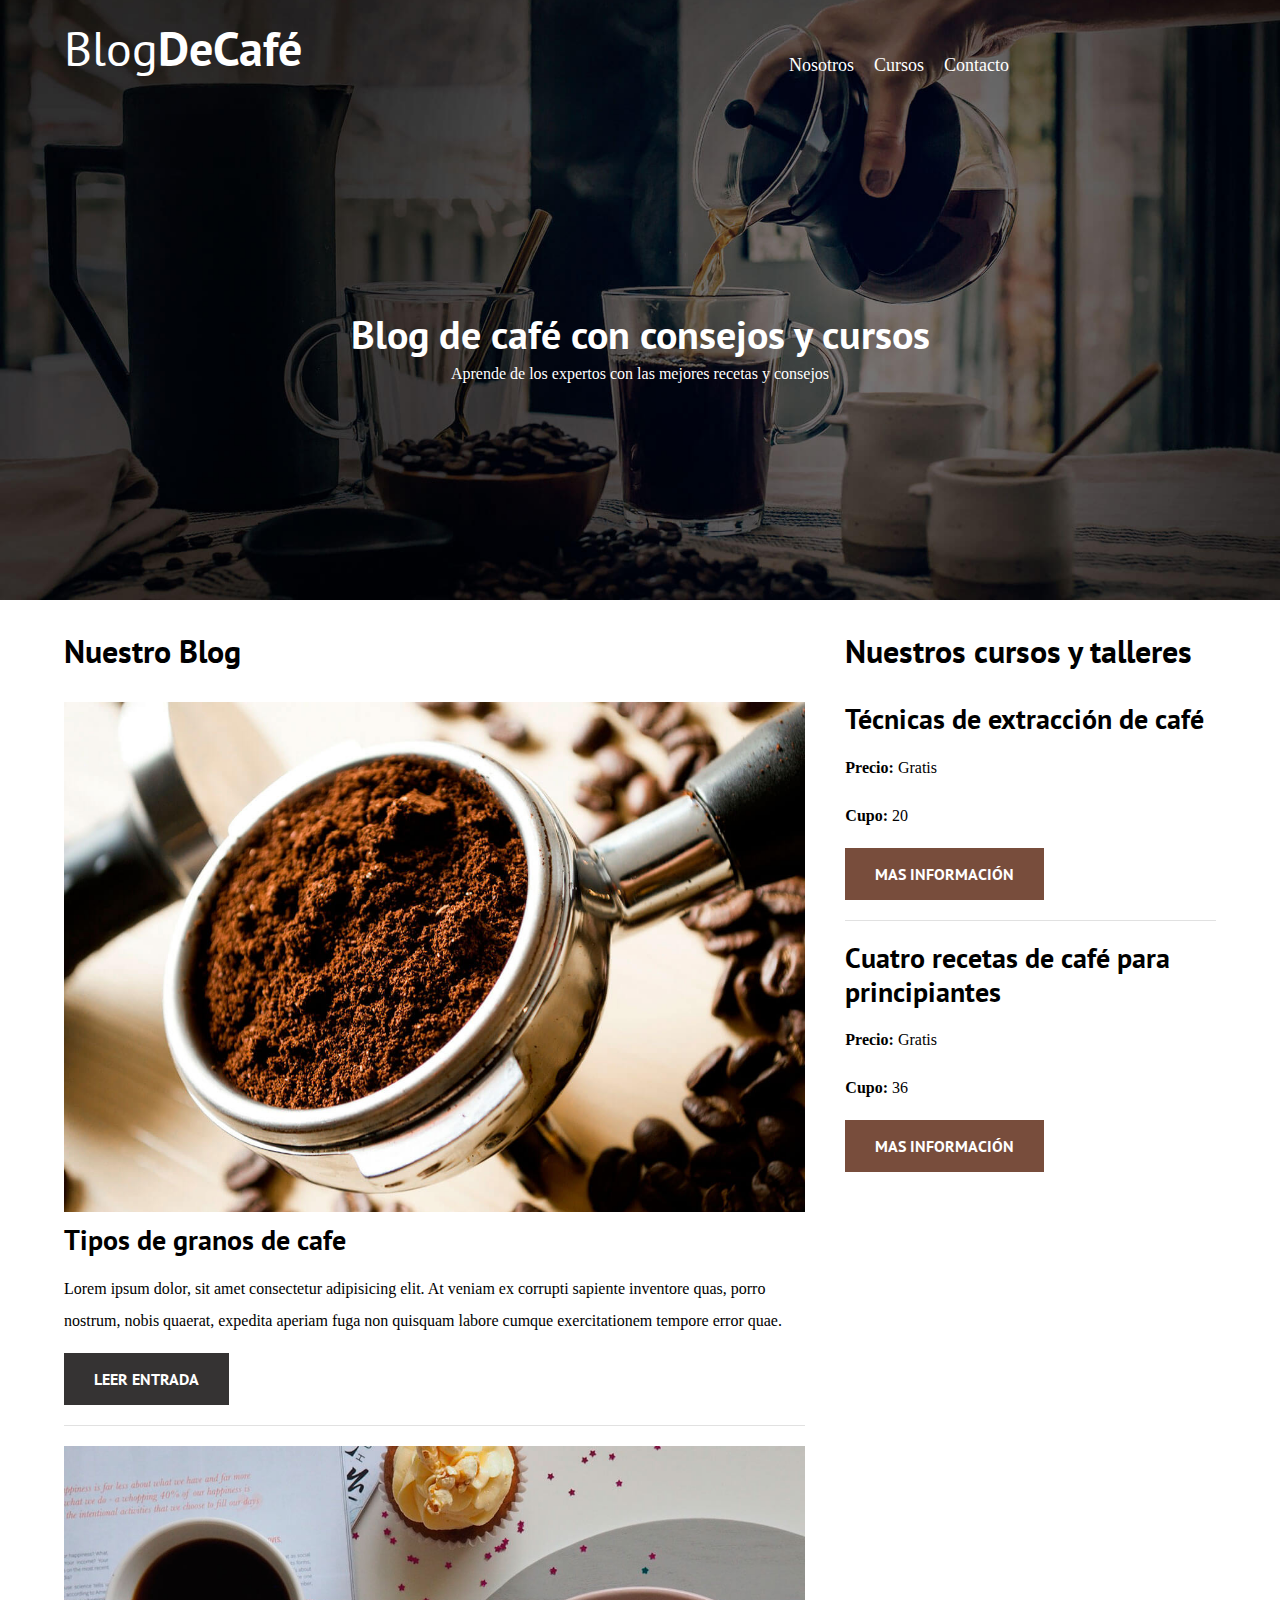
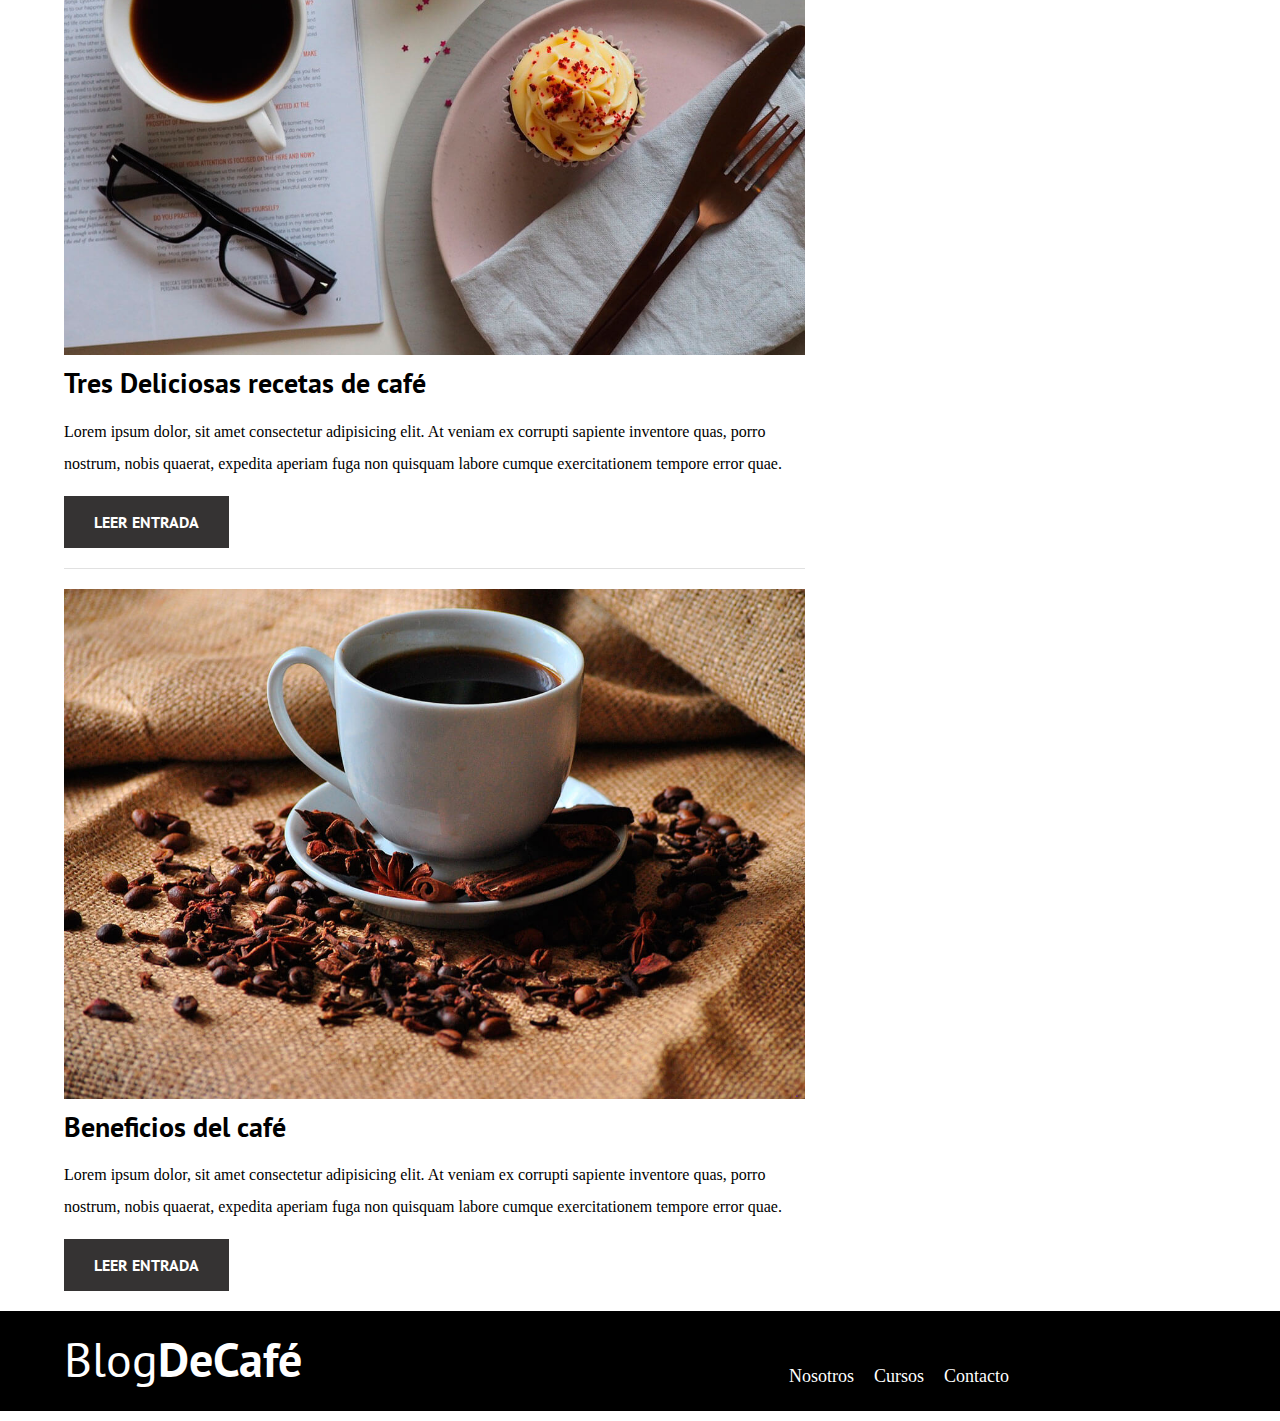
<file: index.html>
<!DOCTYPE html>
<html lang="en">
<head>
    <meta charset="UTF-8">
    <meta name="viewport" content="width=device-width, initial-scale=1.0">
    <title>Blog</title>
    <link rel="stylesheet" href="CSS/normalize.css">
    <link rel="preconnect" href="https://fonts.googleapis.com">
     <link rel="preconnect" href="https://fonts.gstatic.com" crossorigin> 
     <link href="https: //fonts.googleapis.com/css2?family=Open+Sans:ital,wght@0,300..800;1,300..800&family=PT+Sans:ital,wght@0,400;0,700;1,400;1,700&display=swap" rel ="hoja de estilo">
     <link rel="preconnect" href="https://fonts.googleapis.com">
    <link rel="preconnect" href="https://fonts.gstatic.com" crossorigin>
    <link href="https://fonts.googleapis.com/css2?family=PT+Sans:ital,wght@0,400;0,700;1,400;1,700&display=swap" rel="stylesheet">
    <link rel="stylesheet" href="CSS/styles.css">
</head>
<body>
    <header class="header">
        <div class="contenedor">
            <div class="barra">
                <a class="logo centrar-texto" href="index.html">
                    <h1 class="logo__nombre">Blog<span class="logo__nombre--negrita">DeCafé</span></h1>
                </a>
                <nav class="navegacion">
                    <a class="navegacion__enlace" href="nosotros.html">Nosotros</a>
                    <a class="navegacion__enlace" href="cursos.html">Cursos</a>
                    <a class="navegacion__enlace" href="contacto.html">Contacto<a>                    
                </nav>

            </div>

        </div>
        <div class="header__texto">
            <h2 class="no-margin">Blog de café con consejos y cursos</h2>
            <p class="no-margin">Aprende de los expertos con las mejores recetas y consejos</p>
        </div>

    </header>
    <!--contenido pricipal, la parte del blog-->
    <div class="contenedor contenido-principal">
        <main class="blog">
            <h3>Nuestro Blog</h3>
            <!--seccion a repetir-->
            <article class="entrada">
                <div class="entrada__imagen">
                    <img src="img/blog1.jpg" alt="imagen de cafe, no carga">
                </div>
                <div class="entrada__contenido">
                    <h4 class="no-margin">Tipos de granos de cafe</h4>
                    <p>Lorem ipsum dolor, sit amet consectetur adipisicing elit. At veniam ex corrupti sapiente inventore quas, porro nostrum, nobis quaerat, expedita aperiam fuga non quisquam labore cumque exercitationem tempore error quae.</p>
                    <a href="entrada.html" class="boton boton--primario">Leer Entrada</a>
                </div>
            </article> <!--fin de sección a repetir-->
            <!--seccion a repetir-->
            <article class="entrada">
                <div class="entrada__imagen">
                    <img src="img/blog2.jpg" alt="imagen de cafe, no carga">
                </div>
                <div class="entrada__contenido">
                    <h4 class="no-margin">Tres Deliciosas recetas de café</h4>
                    <p>Lorem ipsum dolor, sit amet consectetur adipisicing elit. At veniam ex corrupti sapiente inventore quas, porro nostrum, nobis quaerat, expedita aperiam fuga non quisquam labore cumque exercitationem tempore error quae.</p>
                    <a href="entrada.html" class="boton boton--primario">Leer Entrada</a>
                </div>
            </article> <!--fin de sección a repetir-->
            <!--seccion a repetir-->
            <article class="entrada">
                <div class="entrada__imagen">
                    <img src="img/blog3.jpg" alt="imagen de cafe, no carga">
                </div>
                <div class="entrada__contenido">
                    <h4 class="no-margin">Beneficios del café</h4>
                    <p>Lorem ipsum dolor, sit amet consectetur adipisicing elit. At veniam ex corrupti sapiente inventore quas, porro nostrum, nobis quaerat, expedita aperiam fuga non quisquam labore cumque exercitationem tempore error quae.</p>
                    <a href="entrada.html" class="boton boton--primario">Leer Entrada</a>
                </div>
            </article> <!--fin de sección a repetir-->
            

        </main>
        <aside class="sidebar">
            <h3>Nuestros cursos y talleres</h3>
            <ul class="cursos no-padding">
                <li class="widget-curso">
                    <h4 class="no-margin">Técnicas de extracción de café</h4>
                    <p class="widget-curso__label">Precio: <span class="widget-curso__info ">Gratis</span>
                    </p>
                    <p class="widget-curso__label">Cupo: <span class="widget-curso__info">20</span>
                    </p>
                    <a href="entrada.html" class="boton boton--secundario">Mas información</a>
                </li>
            </ul>
            <ul class="cursos no-padding">
                <li class="widget-curso--final">
                    <h4 class="no-margin">Cuatro recetas de café para principiantes</h4>
                    <p class="widget-curso__label">Precio: <span class="widget-curso__info ">Gratis</span>
                    </p>
                    <p class="widget-curso__label">Cupo: <span class="widget-curso__info">36</span>
                    </p>
                    <a href="entrada.html" class="boton boton--secundario">Mas información</a>
                </li>
            </ul>
        </aside>

    </div>
    <footer class="footer">
        <div class="contenedor">
            <div class="barra">
                <a class="logo centrar-texto" href="index.html">
                    <h1 class="logo__nombre">Blog<span class="logo__nombre--negrita">DeCafé</span></h1>
                </a>
                <nav class="navegacion">
                    <a class="navegacion__enlace" href="nosotros.html">Nosotros</a>
                    <a class="navegacion__enlace" href="cursos.html">Cursos</a>
                    <a class="navegacion__enlace" href="contacto.html">Contacto<a>                    
                </nav>

            </div>
        </div>
    </footer>
</body>

</html>
</file>
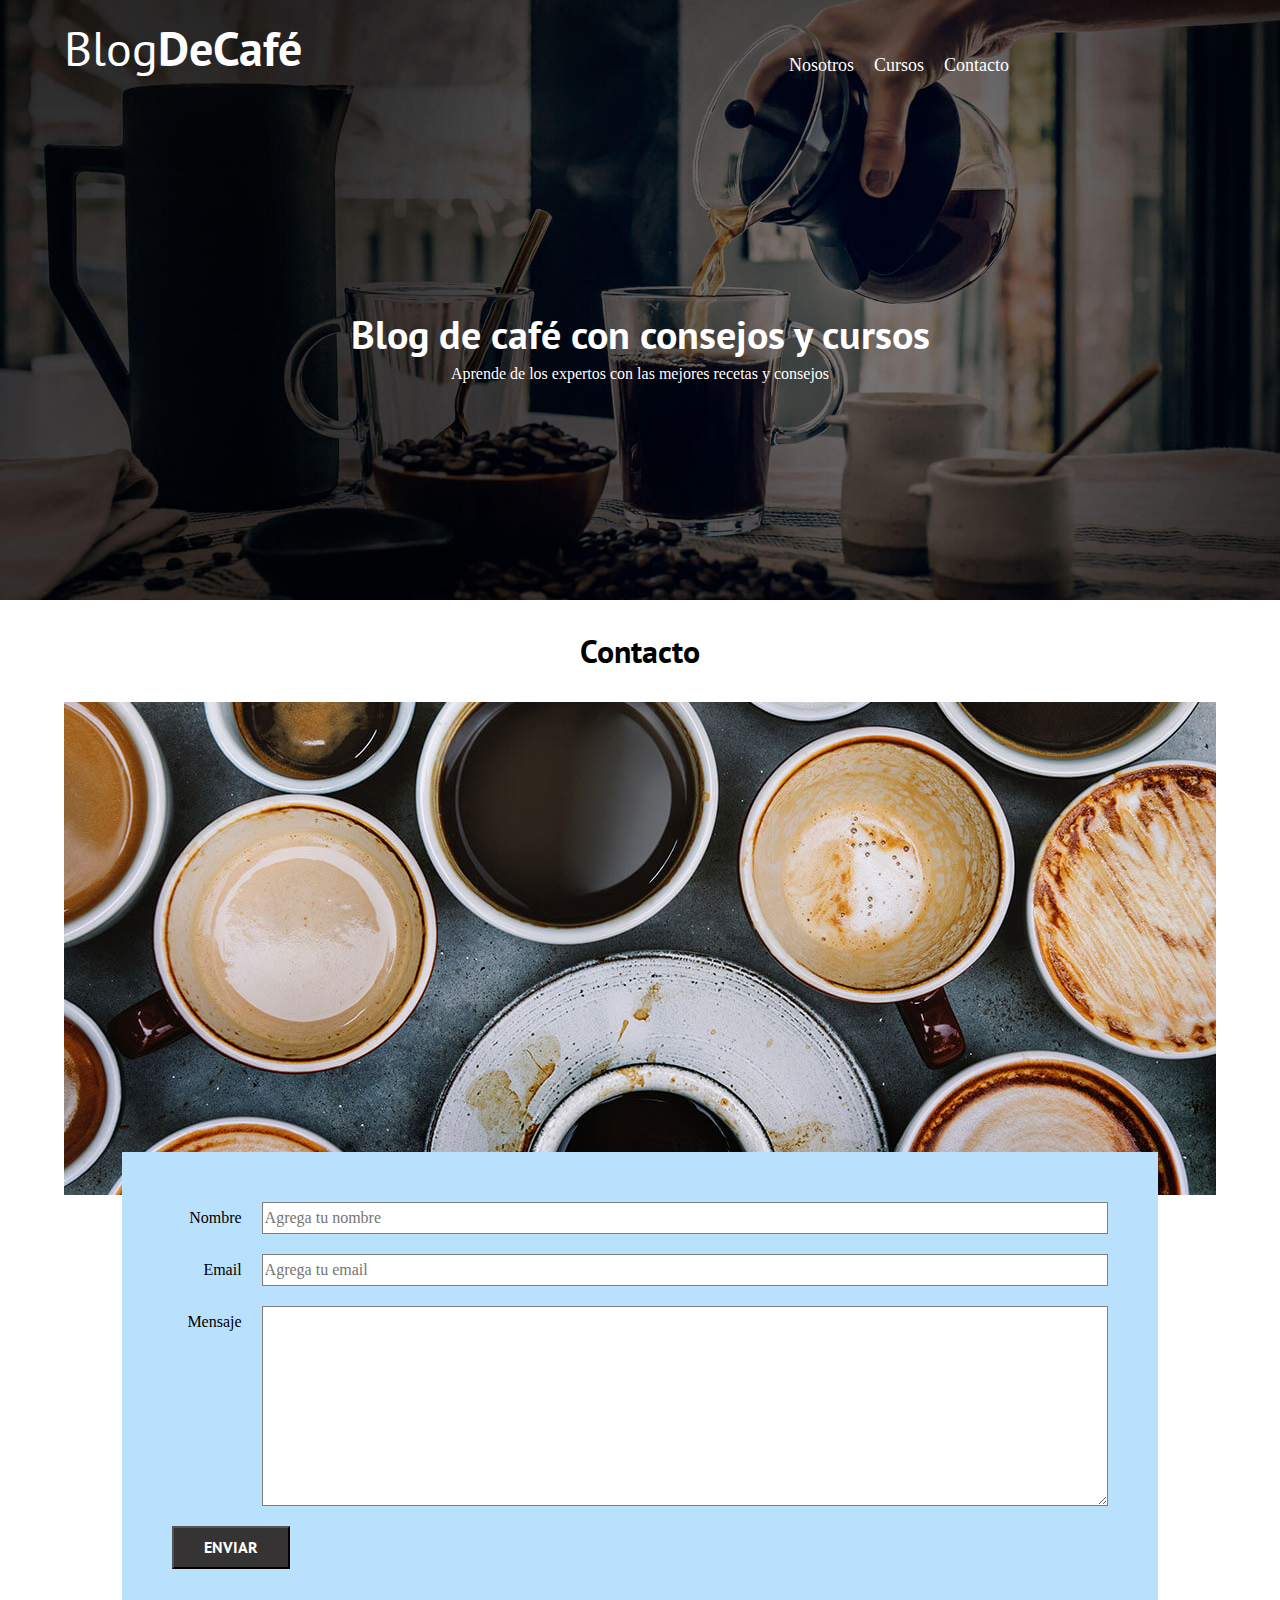
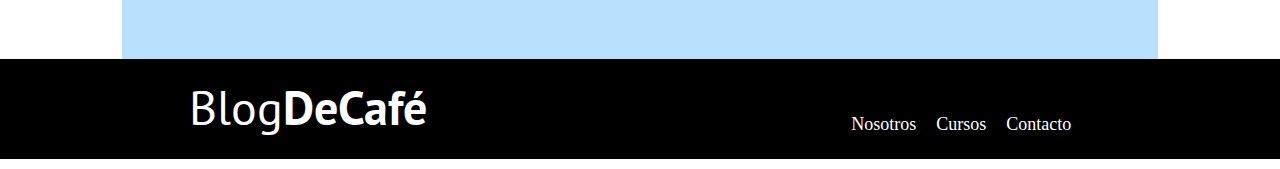
<file: contacto.html>
<!DOCTYPE html>
<html lang="es">
<head>
    <meta charset="UTF-8">
    <meta name="viewport" content="width=device-width, initial-scale=1.0">
    <title>Blog</title>
    <link rel="stylesheet" href="CSS/normalize.css">
    <link rel="preconnect" href="https://fonts.googleapis.com">
     <link rel="preconnect" href="https://fonts.gstatic.com" crossorigin> 
     <link href="https: //fonts.googleapis.com/css2?family=Open+Sans:ital,wght@0,300..800;1,300..800&family=PT+Sans:ital,wght@0,400;0,700;1,400;1,700&display=swap" rel ="hoja de estilo">
     <link rel="preconnect" href="https://fonts.googleapis.com">
    <link rel="preconnect" href="https://fonts.gstatic.com" crossorigin>
    <link href="https://fonts.googleapis.com/css2?family=PT+Sans:ital,wght@0,400;0,700;1,400;1,700&display=swap" rel="stylesheet">
    <link rel="stylesheet" href="CSS/styles.css">
</head>
<body>
    <header class="header">
        <div class="contenedor">
            <div class="barra">
                <a class="logo centrar-texto" href="index.html">
                    <h1 class="logo__nombre">Blog<span class="logo__nombre--negrita">DeCafé</span></h1>
                </a>
                <nav class="navegacion">
                    <a class="navegacion__enlace" href="nosotros.html">Nosotros</a>
                    <a class="navegacion__enlace" href="cursos.html">Cursos</a>
                    <a class="navegacion__enlace" href="contacto.html">Contacto<a>                    
                </nav>

            </div>

        </div>
        <div class="header__texto">
            <h2 class="no-margin">Blog de café con consejos y cursos</h2>
            <p class="no-margin">Aprende de los expertos con las mejores recetas y consejos</p>
        </div>

    </header>

        
    <main class="contenedor">
        <h3 class="centrar-texto">Contacto</h3>
        <div class="contacto__bg">
        </div>
            <!--Inicio del formulario de contacto-->
        <form class="formulario">
            <div class="campo">
                <label class="campo__label" for="nombre">Nombre</label>
                <input class="campo__field" 
                type="text" 
                placeholder="Agrega tu nombre" 
                id="nombre">
            </div>
            <div class="campo">
                <label class="campo__label" for="email">Email</label>
                <input class="campo__field" 
                type="email" 
                placeholder="Agrega tu email" 
                id="email">
            </div>
            <div class="campo">
                <label class="campo__label" for="mensaje">Mensaje</label>
                <textarea class="campo__field campo__field--textarea" 
                id="mensaje" 
                cols="30" 
                rows="10" 
                placeholder="Comenta">
                </textarea>
            </div>
            <div class="campo">
                <input class="boton boton__primario" 
                type="submit" 
                value="Enviar">
            </div>

        </form><!--fin de formulario-->
    </main>

    <footer class="footer">
        <div class="contenedor">
            <div class="barra">
                <a class="logo centrar-texto" href="index.html">
                    <h1 class="logo__nombre">Blog<span class="logo__nombre--negrita">DeCafé</span></h1>
                </a>
                <nav class="navegacion">
                    <a class="navegacion__enlace" href="nosotros.html">Nosotros</a>
                    <a class="navegacion__enlace" href="cursos.html">Cursos</a>
                    <a class="navegacion__enlace" href="contacto.html">Contacto<a>                    
                </nav>

            </div>
        </div>
    </footer>
</file>
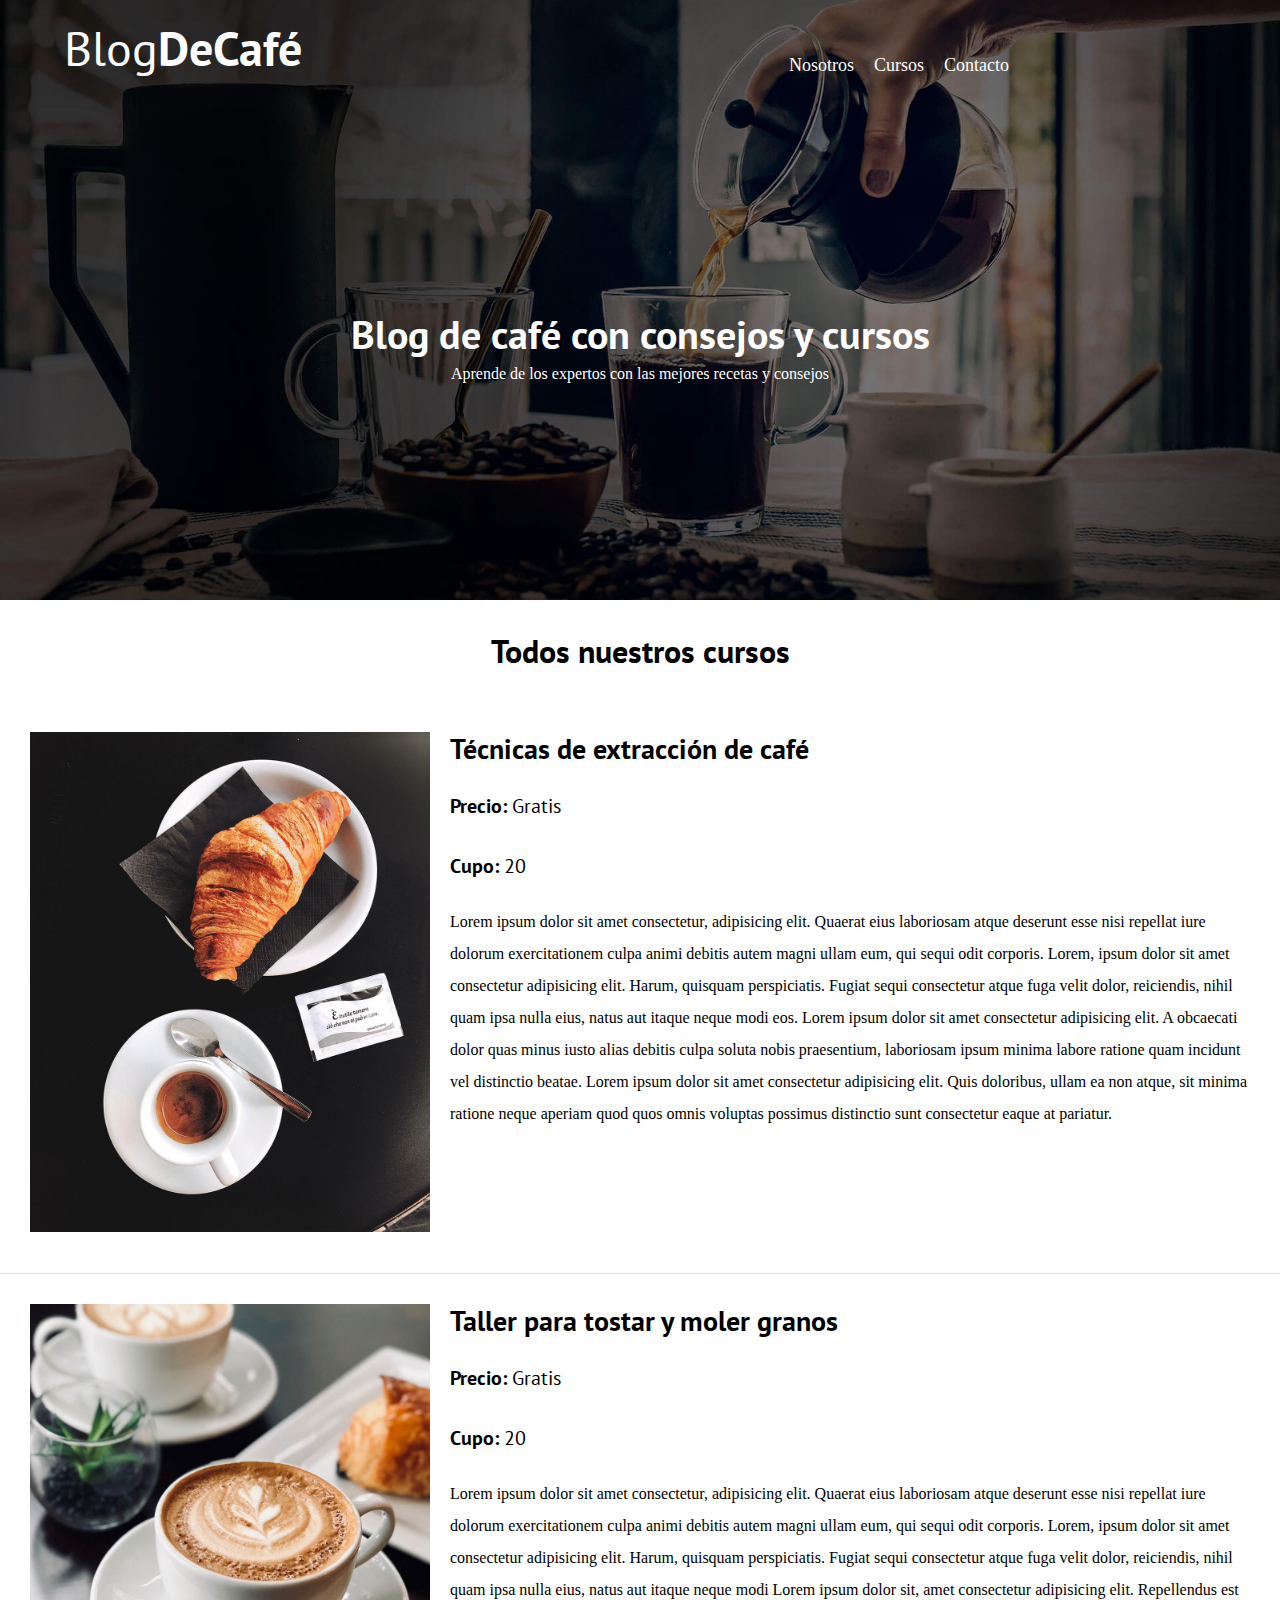
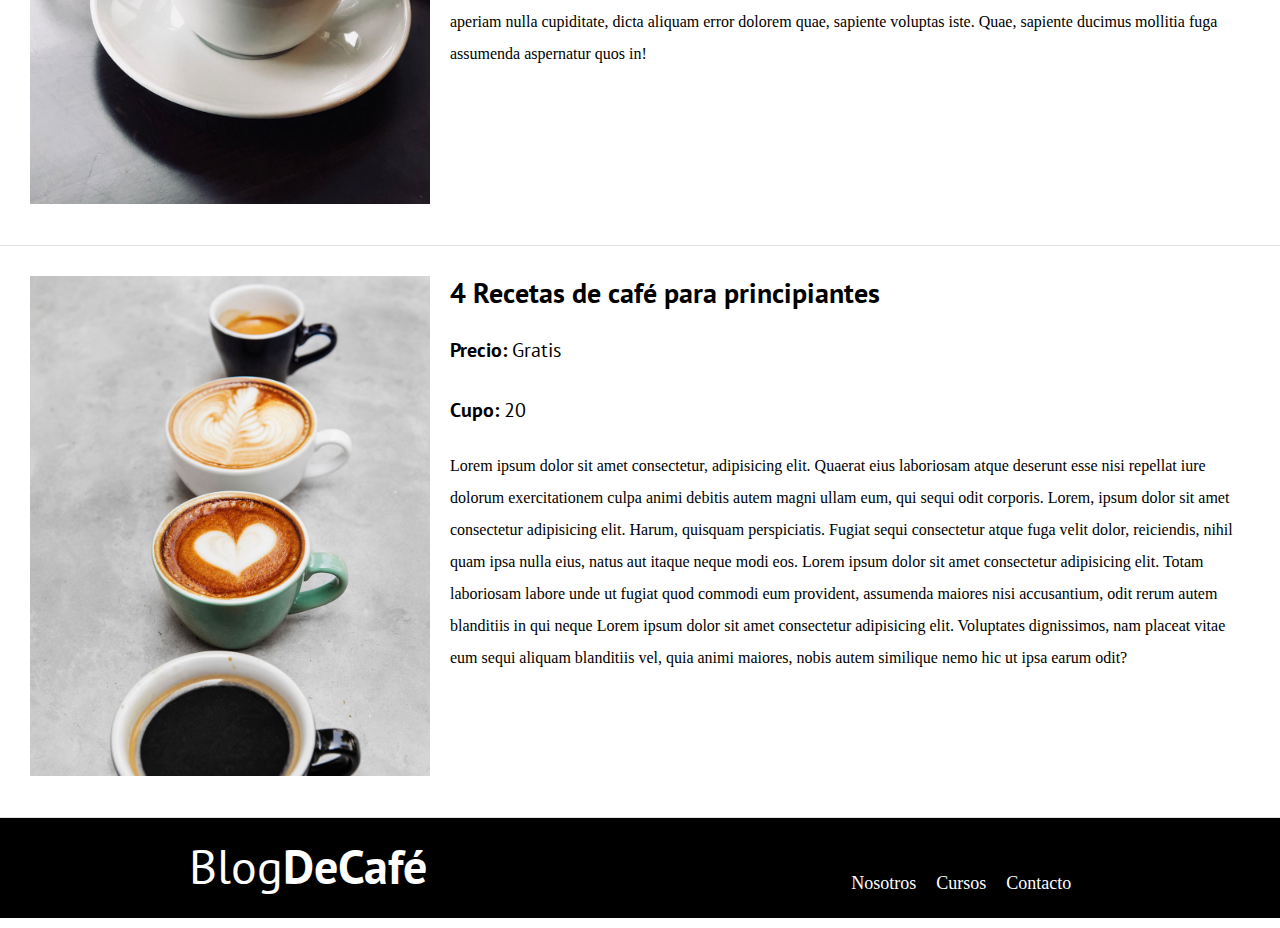
<file: cursos.html>
<!DOCTYPE html>
<html lang="en">
<head>
    <meta charset="UTF-8">
    <meta name="viewport" content="width=device-width, initial-scale=1.0">
    <title>Blog</title>
    <link rel="stylesheet" href="CSS/normalize.css">
    <link rel="preconnect" href="https://fonts.googleapis.com">
     <link rel="preconnect" href="https://fonts.gstatic.com" crossorigin> 
     <link href="https: //fonts.googleapis.com/css2?family=Open+Sans:ital,wght@0,300..800;1,300..800&family=PT+Sans:ital,wght@0,400;0,700;1,400;1,700&display=swap" rel ="hoja de estilo">
     <link rel="preconnect" href="https://fonts.googleapis.com">
    <link rel="preconnect" href="https://fonts.gstatic.com" crossorigin>
    <link href="https://fonts.googleapis.com/css2?family=PT+Sans:ital,wght@0,400;0,700;1,400;1,700&display=swap" rel="stylesheet">
    <link rel="stylesheet" href="CSS/styles.css">
</head>
<body>
    <header class="header">
        <div class="contenedor">
            <div class="barra">
                <a class="logo centrar-texto" href="index.html">
                    <h1 class="logo__nombre">Blog<span class="logo__nombre--negrita">DeCafé</span></h1>
                </a>
                <nav class="navegacion">
                    <a class="navegacion__enlace" href="nosotros.html">Nosotros</a>
                    <a class="navegacion__enlace" href="cursos.html">Cursos</a>
                    <a class="navegacion__enlace" href="contacto.html">Contacto<a>                    
                </nav>

            </div>

        </div>
        <div class="header__texto">
            <h2 class="no-margin">Blog de café con consejos y cursos</h2>
            <p class="no-margin">Aprende de los expertos con las mejores recetas y consejos</p>
        </div>

    </header>
    <main>
        <h3 class="centrar-texto">Todos nuestros cursos</h3>
        <!--la parte de abajo es copiada de el sidebar del index-->
            <div class="curso">
                <div class="curso__imagen">
                    <img src="img/curso1.jpg" alt="imagen sobre el curso">
                </div>
                <div class="cursos__informacion">
                    <h4 class="no-margin">Técnicas de extracción de café</h4>
                    <p class="curso__label">Precio: <span class="curso__info ">Gratis</span>
                    </p>
                    <p class="curso__label">Cupo: <span class="curso__info">20</span>
                    </p>
                    <p class="curso__descripcion">
                        Lorem ipsum dolor sit amet consectetur, adipisicing elit. Quaerat eius laboriosam atque deserunt esse nisi repellat iure dolorum exercitationem culpa animi debitis autem magni ullam eum, qui sequi odit corporis. Lorem, ipsum dolor sit amet consectetur adipisicing elit. Harum, quisquam perspiciatis. Fugiat sequi consectetur atque fuga velit dolor, reiciendis, nihil quam ipsa nulla eius, natus aut itaque neque modi eos. Lorem ipsum dolor sit amet consectetur adipisicing elit. A obcaecati dolor quas minus iusto alias debitis culpa soluta nobis praesentium, laboriosam ipsum minima labore ratione quam incidunt vel distinctio beatae. Lorem ipsum dolor sit amet consectetur adipisicing elit. Quis doloribus, ullam ea non atque, sit minima ratione neque aperiam quod quos omnis voluptas possimus distinctio sunt consectetur eaque at pariatur.
                    </p>
                </div> <!--curso informacion fin-->
            </div><!--curso  fin-->
            <div class="curso">
                <div class="curso__imagen">
                    <img src="img/curso2.jpg" alt="imagen sobre el curso">
                </div>
                <div class="cursos__informacion">
                    <h4 class="no-margin">Taller para tostar y moler granos</h4>
                    <p class="curso__label">Precio: <span class="curso__info ">Gratis</span>
                    </p>
                    <p class="curso__label">Cupo: <span class="curso__info">20</span>
                    </p>
                    <p class="curso__descripcion">
                        Lorem ipsum dolor sit amet consectetur, adipisicing elit. Quaerat eius laboriosam atque deserunt esse nisi repellat iure dolorum exercitationem culpa animi debitis autem magni ullam eum, qui sequi odit corporis. Lorem, ipsum dolor sit amet consectetur adipisicing elit. Harum, quisquam perspiciatis. Fugiat sequi consectetur atque fuga velit dolor, reiciendis, nihil quam ipsa nulla eius, natus aut itaque neque modi Lorem ipsum dolor sit, amet consectetur adipisicing elit. Repellendus est aperiam nulla cupiditate, dicta aliquam error dolorem quae, sapiente voluptas iste. Quae, sapiente ducimus mollitia fuga assumenda aspernatur quos in!
                    </p>
                </div> <!--curso informacion fin-->
            </div><!--curso  fin-->
            <div class="curso">
                <div class="curso__imagen">
                    <img src="img/curso3.jpg" alt="imagen sobre el curso">
                </div>
                <div class="cursos__informacion">
                    <h4 class="no-margin">4 Recetas de café para principiantes</h4>
                    <p class="curso__label">Precio: <span class="curso__info ">Gratis</span>
                    </p>
                    <p class="curso__label">Cupo: <span class="curso__info">20</span>
                    </p>
                    <p class="curso__descripcion">
                        Lorem ipsum dolor sit amet consectetur, adipisicing elit. Quaerat eius laboriosam atque deserunt esse nisi repellat iure dolorum exercitationem culpa animi debitis autem magni ullam eum, qui sequi odit corporis. Lorem, ipsum dolor sit amet consectetur adipisicing elit. Harum, quisquam perspiciatis. Fugiat sequi consectetur atque fuga velit dolor, reiciendis, nihil quam ipsa nulla eius, natus aut itaque neque modi eos. Lorem ipsum dolor sit amet consectetur adipisicing elit. Totam laboriosam labore unde ut fugiat quod commodi eum provident, assumenda maiores nisi accusantium, odit rerum autem blanditiis in qui neque Lorem ipsum dolor sit amet consectetur adipisicing elit. Voluptates dignissimos, nam placeat vitae eum sequi aliquam blanditiis vel, quia animi maiores, nobis autem similique nemo hic ut ipsa earum odit?
                    </p>
                </div> <!--curso informacion fin-->
            </div><!--curso  fin-->
        <footer class="footer">
            <div class="contenedor">
                <div class="barra">
                    <a class="logo centrar-texto" href="index.html">
                        <h1 class="logo__nombre">Blog<span class="logo__nombre--negrita">DeCafé</span></h1>
                    </a>
                    <nav class="navegacion">
                        <a class="navegacion__enlace" href="nosotros.html">Nosotros</a>
                        <a class="navegacion__enlace" href="cursos.html">Cursos</a>
                        <a class="navegacion__enlace" href="contacto.html">Contacto<a>                    
                    </nav>
    
                </div>
            </div>
        </footer>
    </main>
</file>
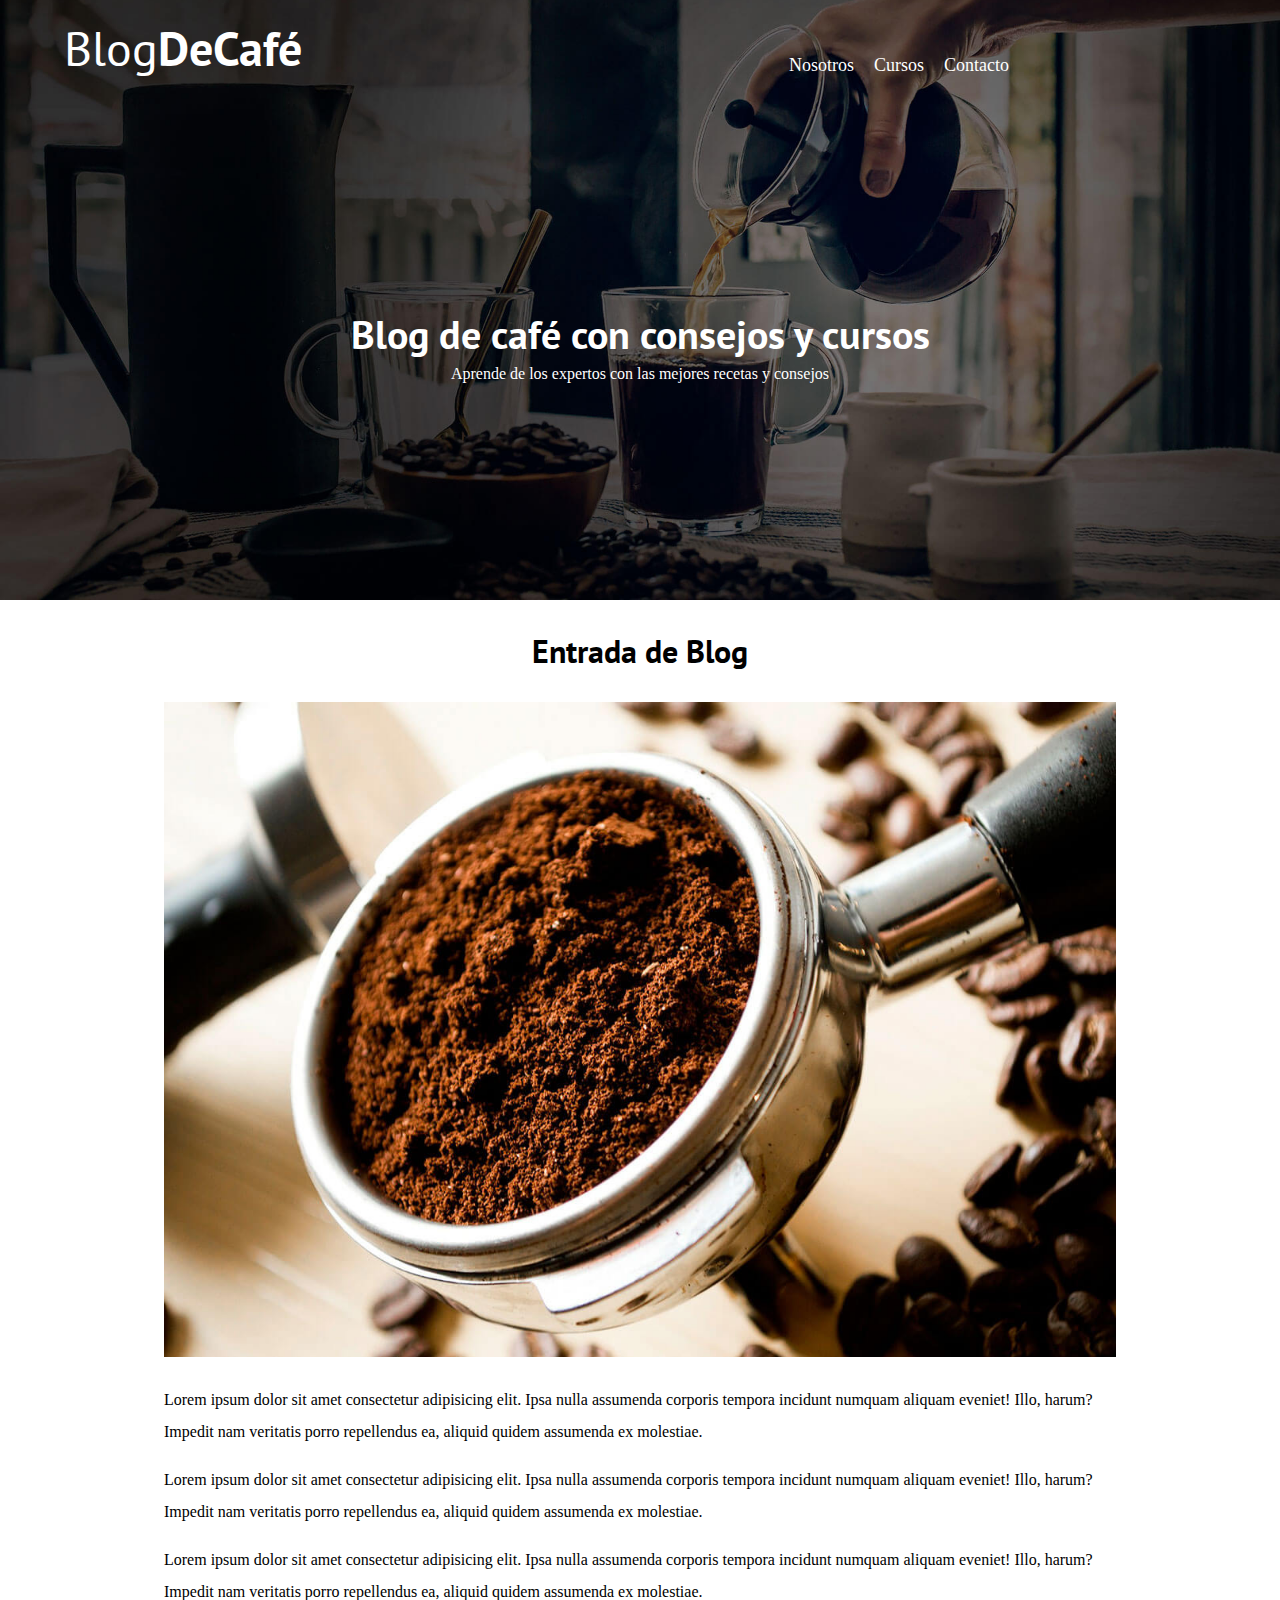
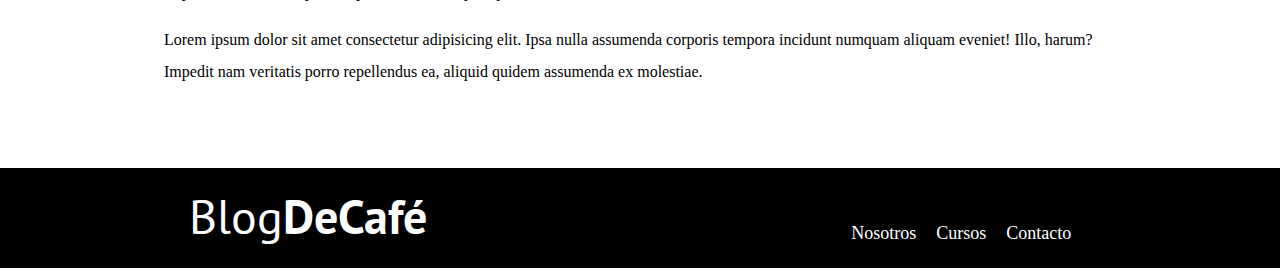
<file: entrada.html>
<!DOCTYPE html>
<html lang="en">
<head>
    <meta charset="UTF-8">
    <meta name="viewport" content="width=device-width, initial-scale=1.0">
    <title>Blog</title>
    <link rel="stylesheet" href="CSS/normalize.css">
    <link rel="preconnect" href="https://fonts.googleapis.com">
     <link rel="preconnect" href="https://fonts.gstatic.com" crossorigin> 
     <link href="https: //fonts.googleapis.com/css2?family=Open+Sans:ital,wght@0,300..800;1,300..800&family=PT+Sans:ital,wght@0,400;0,700;1,400;1,700&display=swap" rel ="hoja de estilo">
     <link rel="preconnect" href="https://fonts.googleapis.com">
    <link rel="preconnect" href="https://fonts.gstatic.com" crossorigin>
    <link href="https://fonts.googleapis.com/css2?family=PT+Sans:ital,wght@0,400;0,700;1,400;1,700&display=swap" rel="stylesheet">
    <link rel="stylesheet" href="CSS/styles.css">
</head>
<body>
    <header class="header">
        <div class="contenedor">
            <div class="barra">
                <a class="logo centrar-texto" href="index.html">
                    <h1 class="logo__nombre">Blog<span class="logo__nombre--negrita">DeCafé</span></h1>
                </a>
                <nav class="navegacion">
                    <a class="navegacion__enlace" href="nosotros.html">Nosotros</a>
                    <a class="navegacion__enlace" href="cursos.html">Cursos</a>
                    <a class="navegacion__enlace" href="contacto.html">Contacto<a>                    
                </nav>

            </div>

        </div>
        <div class="header__texto">
            <h2 class="no-margin">Blog de café con consejos y cursos</h2>
            <p class="no-margin">Aprende de los expertos con las mejores recetas y consejos</p>
        </div>

    </header>

    <main class="contenedor contenedor__entrada">
        <h3 class="centrar-texto">Entrada de Blog</h3>
        <div>
            <img src="img/blog1.jpg" alt="imagen del blog">
            <p>Lorem ipsum dolor sit amet consectetur adipisicing elit. Ipsa nulla assumenda corporis tempora incidunt numquam aliquam eveniet! Illo, harum? Impedit nam veritatis porro repellendus ea, aliquid quidem assumenda ex molestiae.</p>
            <p>Lorem ipsum dolor sit amet consectetur adipisicing elit. Ipsa nulla assumenda corporis tempora incidunt numquam aliquam eveniet! Illo, harum? Impedit nam veritatis porro repellendus ea, aliquid quidem assumenda ex molestiae.</p>
            <p>Lorem ipsum dolor sit amet consectetur adipisicing elit. Ipsa nulla assumenda corporis tempora incidunt numquam aliquam eveniet! Illo, harum? Impedit nam veritatis porro repellendus ea, aliquid quidem assumenda ex molestiae.</p>
            <p>Lorem ipsum dolor sit amet consectetur adipisicing elit. Ipsa nulla assumenda corporis tempora incidunt numquam aliquam eveniet! Illo, harum? Impedit nam veritatis porro repellendus ea, aliquid quidem assumenda ex molestiae.</p>
            
        </div>
    </main>

    <footer class="footer">
        <div class="contenedor">
            <div class="barra">
                <a class="logo centrar-texto" href="index.html">
                    <h1 class="logo__nombre">Blog<span class="logo__nombre--negrita">DeCafé</span></h1>
                </a>
                <nav class="navegacion">
                    <a class="navegacion__enlace" href="nosotros.html">Nosotros</a>
                    <a class="navegacion__enlace" href="cursos.html">Cursos</a>
                    <a class="navegacion__enlace" href="contacto.html">Contacto<a>                    
                </nav>

            </div>
        </div>
    </footer>
</file>
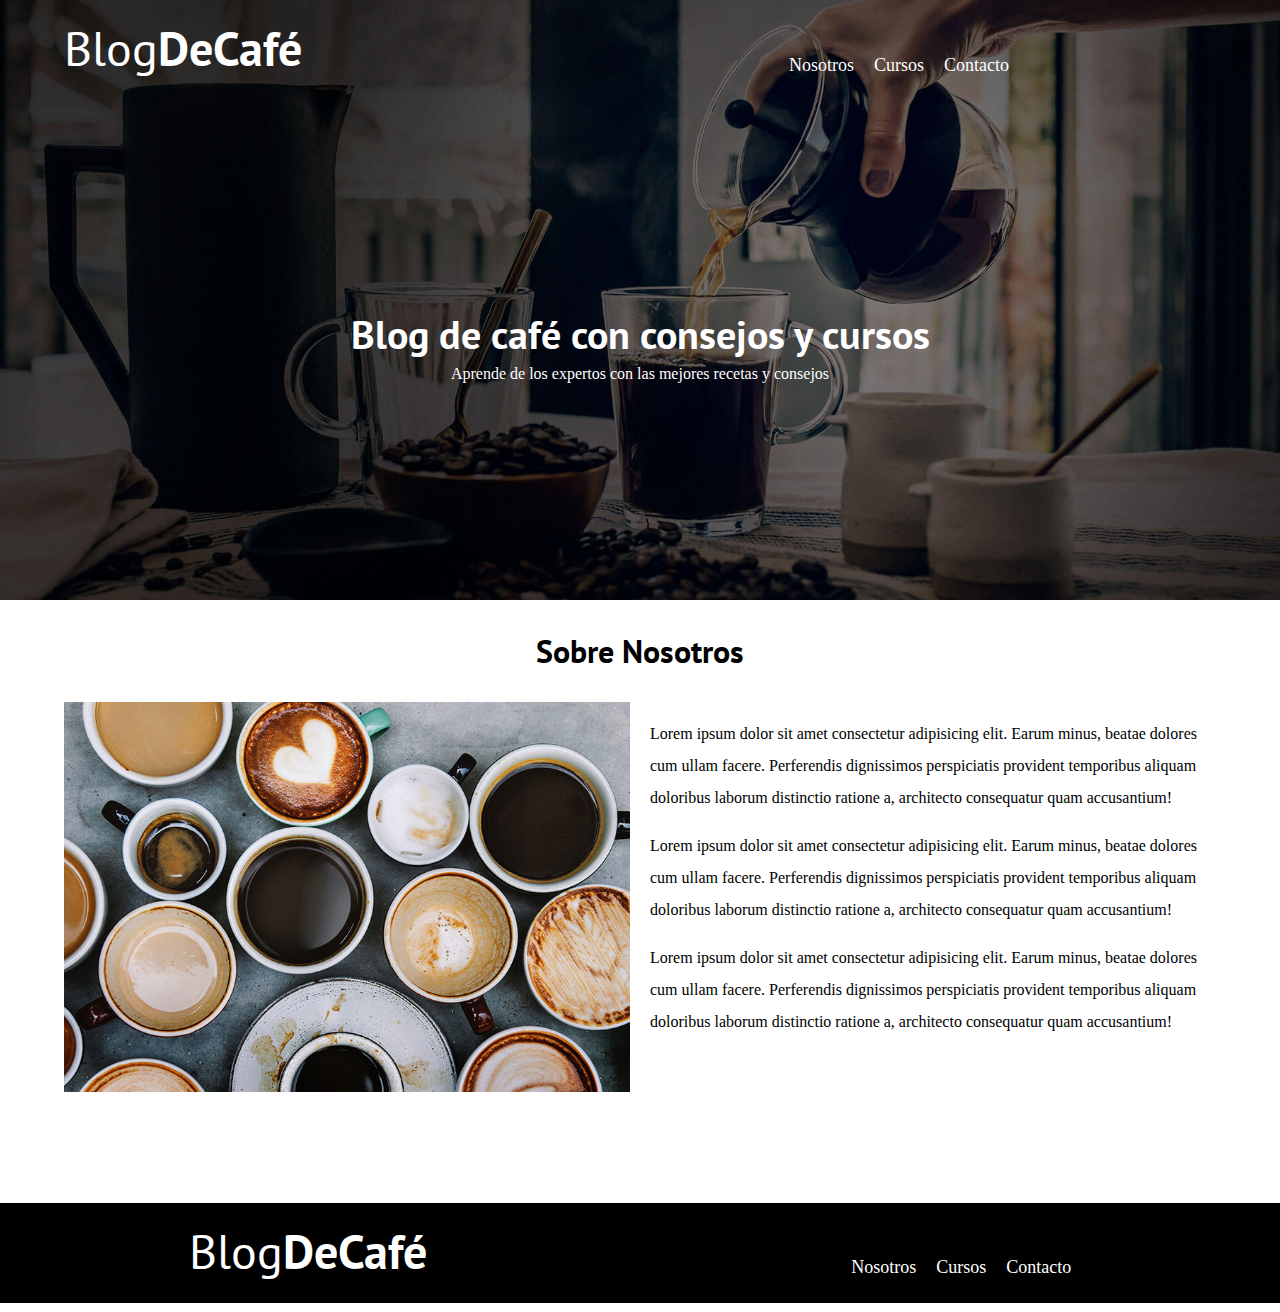
<file: nosotros.html>
<!DOCTYPE html>
<html lang="en">
<head>
    <meta charset="UTF-8">
    <meta name="viewport" content="width=device-width, initial-scale=1.0">
    <title>Blog</title>
    <link rel="stylesheet" href="CSS/normalize.css">
    <link rel="preconnect" href="https://fonts.googleapis.com">
     <link rel="preconnect" href="https://fonts.gstatic.com" crossorigin> 
     <link href="https: //fonts.googleapis.com/css2?family=Open+Sans:ital,wght@0,300..800;1,300..800&family=PT+Sans:ital,wght@0,400;0,700;1,400;1,700&display=swap" rel ="hoja de estilo">
     <link rel="preconnect" href="https://fonts.googleapis.com">
    <link rel="preconnect" href="https://fonts.gstatic.com" crossorigin>
    <link href="https://fonts.googleapis.com/css2?family=PT+Sans:ital,wght@0,400;0,700;1,400;1,700&display=swap" rel="stylesheet">
    <link rel="stylesheet" href="CSS/styles.css">
</head>
<body>
    <header class="header">
        <div class="contenedor">
            <div class="barra">
                <a class="logo centrar-texto" href="index.html">
                    <h1 class="logo__nombre">Blog<span class="logo__nombre--negrita">DeCafé</span></h1>
                </a>
                <nav class="navegacion">
                    <a class="navegacion__enlace" href="nosotros.html">Nosotros</a>
                    <a class="navegacion__enlace" href="cursos.html">Cursos</a>
                    <a class="navegacion__enlace" href="contacto.html">Contacto<a>                    
                </nav>

            </div>

        </div>
        <div class="header__texto">
            <h2 class="no-margin">Blog de café con consejos y cursos</h2>
            <p class="no-margin">Aprende de los expertos con las mejores recetas y consejos</p>
        </div>
    </header>
    <body>
        <main class="contenedor">
            <h3 class="nosotros">Sobre Nosotros</h3>
            <div class="sobre__nosotros">
                <div class="sobre__nosotros--imagen">
                    <img src="img/nosotros.jpg" alt="Imágen sobre nosotros">
                </div>
                <div class="sobre__nosotros--texto">
                    <p>Lorem ipsum dolor sit amet consectetur adipisicing elit. Earum minus, beatae dolores cum ullam facere. Perferendis dignissimos perspiciatis provident temporibus aliquam doloribus laborum distinctio ratione a, architecto consequatur quam accusantium!</p>
                    <p>Lorem ipsum dolor sit amet consectetur adipisicing elit. Earum minus, beatae dolores cum ullam facere. Perferendis dignissimos perspiciatis provident temporibus aliquam doloribus laborum distinctio ratione a, architecto consequatur quam accusantium!</p>
                    <p>Lorem ipsum dolor sit amet consectetur adipisicing elit. Earum minus, beatae dolores cum ullam facere. Perferendis dignissimos perspiciatis provident temporibus aliquam doloribus laborum distinctio ratione a, architecto consequatur quam accusantium!</p>
                </div>

            </div>
        </main>
        <footer class="footer">
            <div class="contenedor">
                <div class="barra">
                    <a class="logo centrar-texto" href="index.html">
                        <h1 class="logo__nombre">Blog<span class="logo__nombre--negrita">DeCafé</span></h1>
                    </a>
                    <nav class="navegacion">
                        <a class="navegacion__enlace" href="nosotros.html">Nosotros</a>
                        <a class="navegacion__enlace" href="cursos.html">Cursos</a>
                        <a class="navegacion__enlace" href="contacto.html">Contacto<a>                    
                    </nav>
    
                </div>
            </div>
        </footer>
    </body>
</file>
<file: CSS/styles.css>
:root {
    
    --fuenteSecundaria: font-family: "Open Sans", sans-serif;
    --fuentePrincipal: "PT Sans", sans-serif;

    --colorPrimario: #784d3c;
    --gris: #e1e1e1;
    --grisOscuro: rgb(53, 51, 51);
    --blanco: #fff;
    --negro: #000;

}

/**Globales**/

html {
  box-sizing: border-box;
  font-size: 62.5%;
}
 *, *:before, *:after {
  box-sizing: inherit;
 }
body {
  font-family: var(--fuenteSecundaria);
  font-size: 1.6rem;
  line-height: 2;
}
.contenedor {
  max-width: 120rem;
  width: 90%;
  margin: 0 auto;
}
a {
  text-decoration: none;
}
h1, h2, h3, h4 {
  font-family: var(--fuentePrincipal);
  line-height: 1.2;
}
h1 {
  font-size: 4.8rem;
}
h2 {
  font-size: 4rem;
}
h3 {
  font-size: 3.2rem;
}
h4 {
  font-size: 2.8rem;
}
img {
  max-width: 100%;
}

/**utilidades**/

.no-margin {
  margin: 0;
}
 .no-padding {
  padding: 0;
 }
.centrar-texto {
  text-align: center;
}

/**escritura dentro del banner**/

.header {
  background-image: url(../img/banner.jpg);
  height: 60rem;
  background-size: cover;
  background-repeat: no-repeat;
  background-position: center center;
}

.header__texto {
  color: var(--blanco);
  text-align: center;
  margin-top: 20rem;
}
@media screen and (max-width: 768px) {
  .header__texto {
    margin-top: 5rem;
  }
}
/**Barra de navegacion que contiene el logo**/

@media screen and (min-width: 768px) {
  .barra {
    display: flex;
    justify-content: space-between;
    align-items: center;
    padding-top: 2rem;
  }  
}

.logo {
  color: var(--blanco);
  text-align: center;
}
.logo__nombre {
  font-weight: 400;
  margin-top: 0;
}
.logo__nombre--negrita {
  font-weight: bold;
}

/**Barra de navegacion; enlaces**/

@media screen and (min-width: 768px) {
  .navegacion {
    display: flex;
    gap: 2rem;
    margin-left: 30rem;
    margin-top: 0;
  }  
}
.navegacion__enlace {
    display: block;
    text-align: center;
    color: var(--blanco);
    font-size: 1.8rem;
}
.navegacion__enlace:hover {
  font-weight: bold;
}

/**contenido principal**/

@media screen and (min-width: 768px) {
  .contenido-principal {
    display: grid;
    grid-template-columns: 2fr 1fr;
    grid-template-rows: auto;
    column-gap: 4rem;
  }  
}

.blog {
  grid-column: 1;
}
.sidebar {
  grid-column: 2;

}  
.entrada {
  border-bottom: 1px solid var(--gris);
  margin-bottom: 2rem;
}
.entrada:last-of-type {
  border: none;
  margin: 0;
} 

/**Modelando los botones**/

.boton {
  display: block;
  text-align: center;
  background-color: var(--grisOscuro);
  transition: background-color 1s;
  font-family: var(--fuentePrincipal);
  text-transform: uppercase;
  color: var(--blanco);
  padding: 1rem 3rem ;
  font-weight: bold;
  margin-bottom: 2rem;
}
@media screen and (min-width: 768px) {
  .boton {
    display: inline-block;
  }
}
.boton:hover {
  background-color: var(--negro);

}

/**modelando el lateral(sidebar)**/

.cursos {
  list-style: none;
}
.widget-curso {
  border-bottom: 1px solid var(--gris);
  margin-bottom: 2rem;
}
.widget-curso--final{
  border: 0;
}
.widget-curso__label {
  font-weight: bold;
}
.widget-curso__info {
  font-weight: 400;
}
.boton--secundario {
  background-color: var(--colorPrimario);
}

/**Modelando pie de página**/

.footer {
  height: 25rem;
  background-color: var(--negro);
}

@media screen and (min-width: 768px) {
  .footer {
    height: 10rem;
    background-color: var(--negro);
  }
}

/**Trabajando en el archivo nosotros**/

.nosotros {
  font-family: var(--fuentePrincipal);
  font-weight: 700;
  text-align: center;
}
@media screen and (min-width: 768px) {
  .sobre__nosotros {
    display: grid;
    grid-template-columns: 1fr 1fr;
    column-gap: 2rem;
    margin-bottom: 10rem;
  }  
}

/**cursos**/

.curso {
  padding: 3rem;
  border-bottom: 1px solid var(--gris);
}
@media screen and (min-width: 768px) {
  .curso {
    display: grid;
    grid-template-columns: 1fr 2fr;
    column-gap: 2rem;
  }  
}

.curso__info {
  font-family: var(--fuentePrincipal);
  font-weight: 400;
  height: 1.6;
}
.curso__label {
  font-family: var(--fuentePrincipal);
  font-weight: bold;
  height: 1.6;
  font-size: 2rem;
}
@media screen and (min-width: 768px) {
  .contenedor__entrada {
    padding: 0rem 10rem;
    margin-bottom: 8rem;
   }  
}
 /**contacto**/

 .contacto__bg {
  background-image: url(../img/contacto.jpg);
  height: 50rem;
  background-repeat: no-repeat;
 }
 /**formulario**/
 .formulario {
  background-color: rgb(185, 224, 253);
  margin: -5rem auto 0 auto;
  width: 90%;
  padding: 5rem;
}
 .campo {
  display: flex;
  margin-bottom: 2rem;
 }
.campo__label {
  flex: 0 0 9rem;
  text-align: right;
  padding-right: 2rem;
}
.campo__field {
  flex: 1;
  border: 1px solid grey;

}
.campo__field--textarea {
  height: 20rem;

}
</file>
